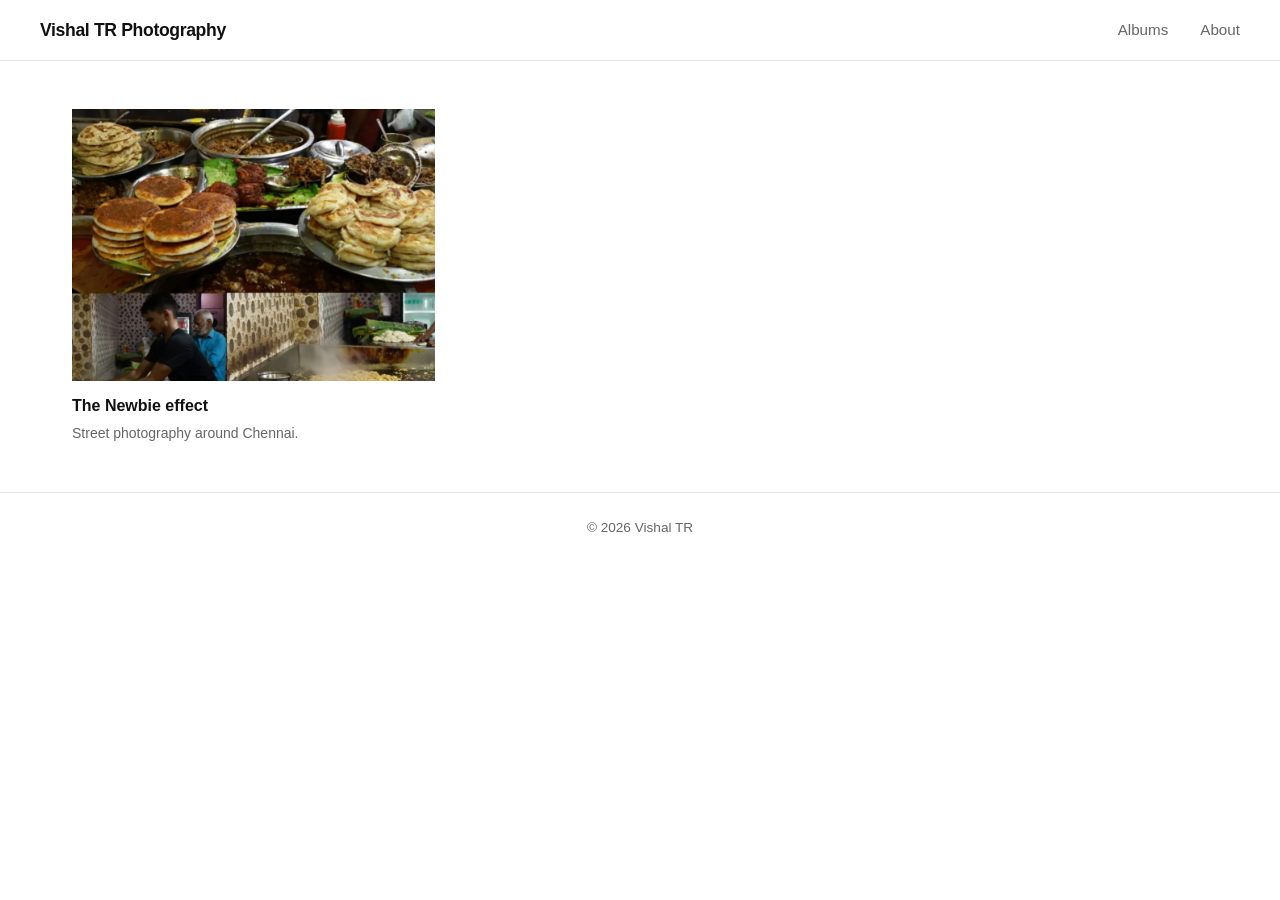
<file: index.html>
<!DOCTYPE html>
<html lang="en">
<head>
  <meta charset="UTF-8">
  <meta name="viewport" content="width=device-width, initial-scale=1.0">
  <title>Vishal TR Photography
  </title>
  <meta name="description" content="Photography by Vishal TR">
  <link rel="stylesheet" href="https://vishaltr1012.github.io/main.css">
</head>
<body>
  <header>
    <nav>
      <a href="https:&#x2F;&#x2F;vishaltr1012.github.io" class="site-name">Vishal TR Photography</a>
      <ul>
        <li><a href="https://vishaltr1012.github.io/albums">Albums</a></li>
        <li><a href="https://vishaltr1012.github.io/about">About</a></li>
      </ul>
    </nav>
  </header>

  <main>
    
<section class="album-grid">
  <a href="https:&#x2F;&#x2F;vishaltr1012.github.io&#x2F;albums&#x2F;the-beginning&#x2F;" class="album-card">
    <div class="album-cover">
      <img
        src="https://vishaltr1012.github.io/images/the-beginning/kasim-bhai.jpeg"
        alt="The Newbie effect"
        loading="lazy"
      >
    </div>
    <div class="album-info">
      <h2>The Newbie effect</h2>
      <p>Street photography around Chennai.</p>
    </div>
  </a>
</section>

  </main>

  <footer>
    <p>© 2026 Vishal TR</p>
  </footer>
</body>
</html>
</file>
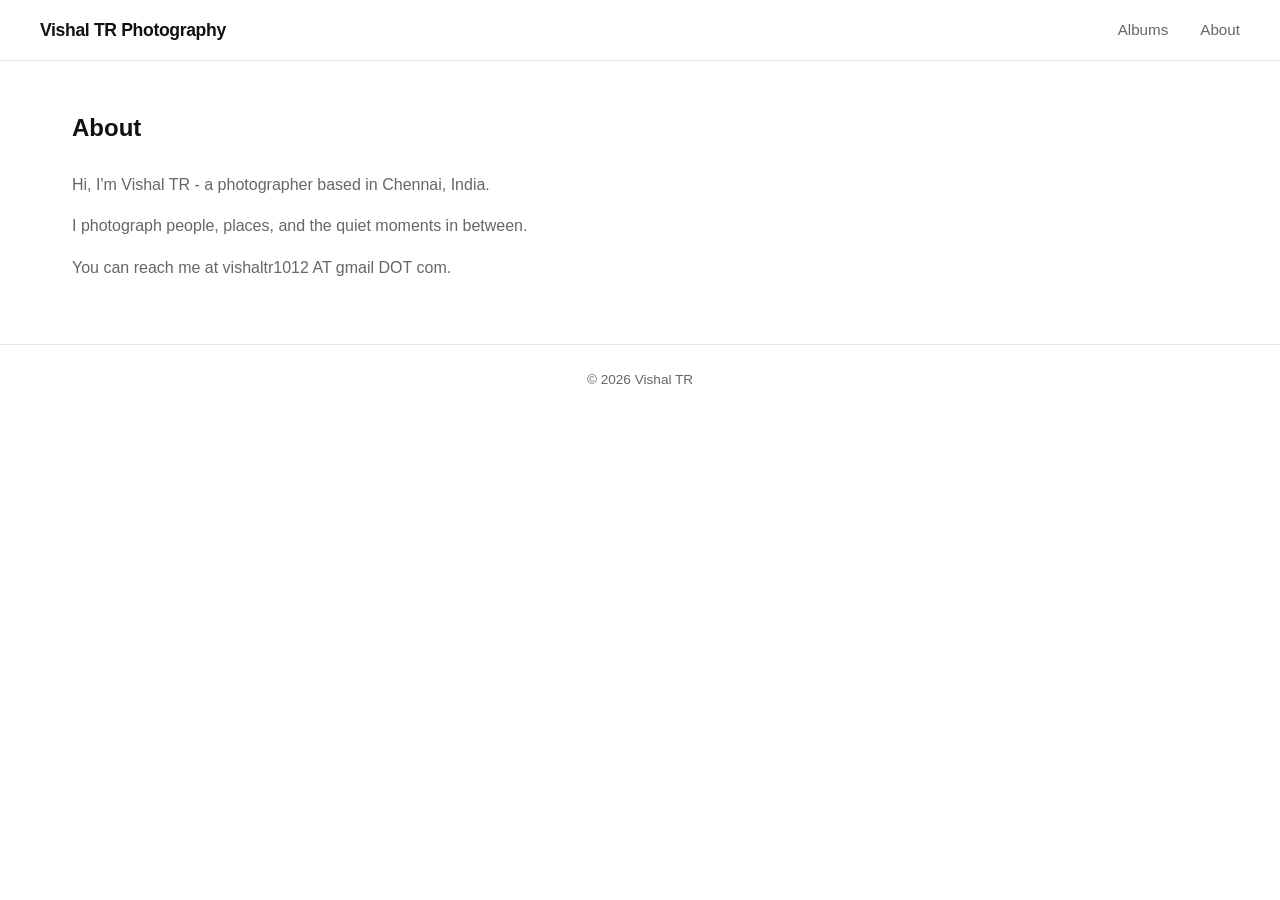
<file: about/index.html>
<!DOCTYPE html>
<html lang="en">
<head>
  <meta charset="UTF-8">
  <meta name="viewport" content="width=device-width, initial-scale=1.0">
  <title>About — Vishal TR Photography
  </title>
  <meta name="description" content="Photography by Vishal TR">
  <link rel="stylesheet" href="https://vishaltr1012.github.io/main.css">
</head>
<body>
  <header>
    <nav>
      <a href="https:&#x2F;&#x2F;vishaltr1012.github.io" class="site-name">Vishal TR Photography</a>
      <ul>
        <li><a href="https://vishaltr1012.github.io/albums">Albums</a></li>
        <li><a href="https://vishaltr1012.github.io/about">About</a></li>
      </ul>
    </nav>
  </header>

  <main>
    
<article class="prose">
  <h1>About</h1>
  <p>Hi, I'm Vishal TR - a photographer based in Chennai, India.</p>
<p>I photograph people, places, and the quiet moments in between.</p>
<p>You can reach me at vishaltr1012 AT gmail DOT com.</p>

</article>

  </main>

  <footer>
    <p>© 2026 Vishal TR</p>
  </footer>
</body>
</html>
</file>
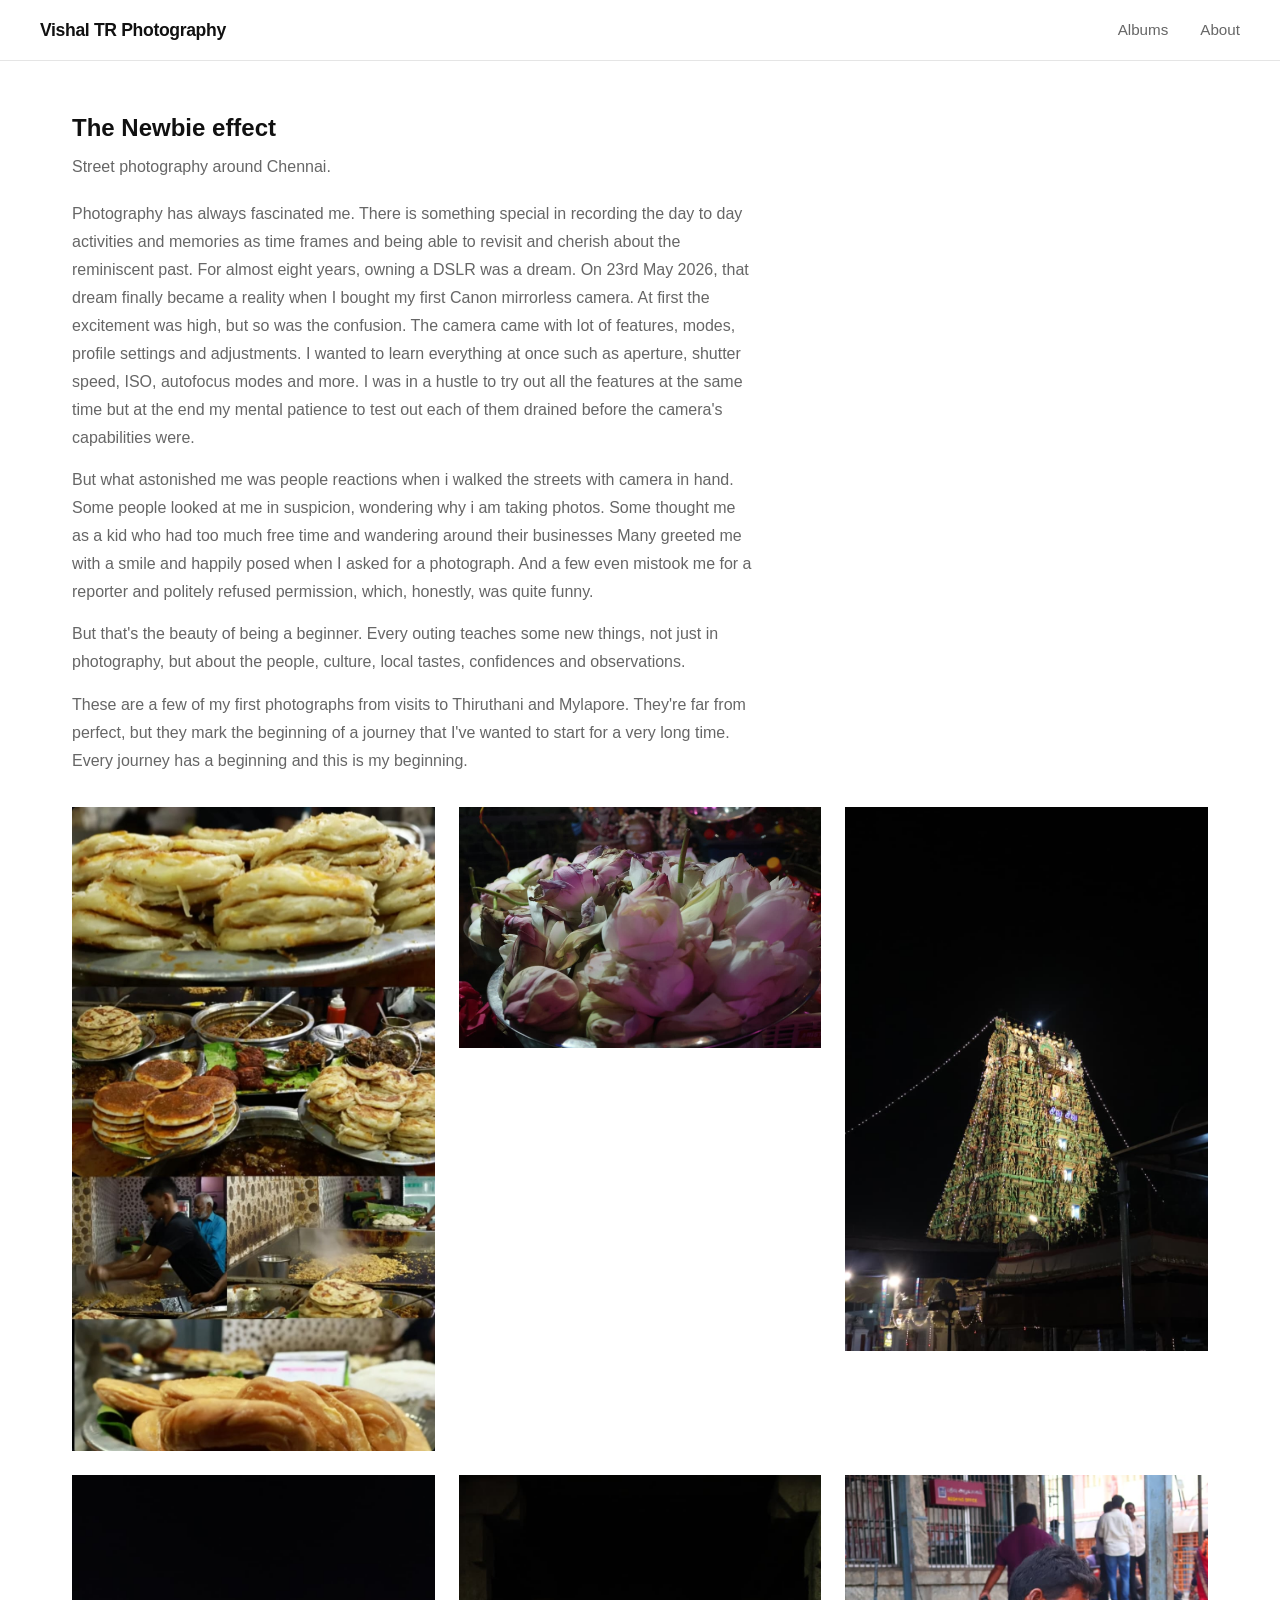
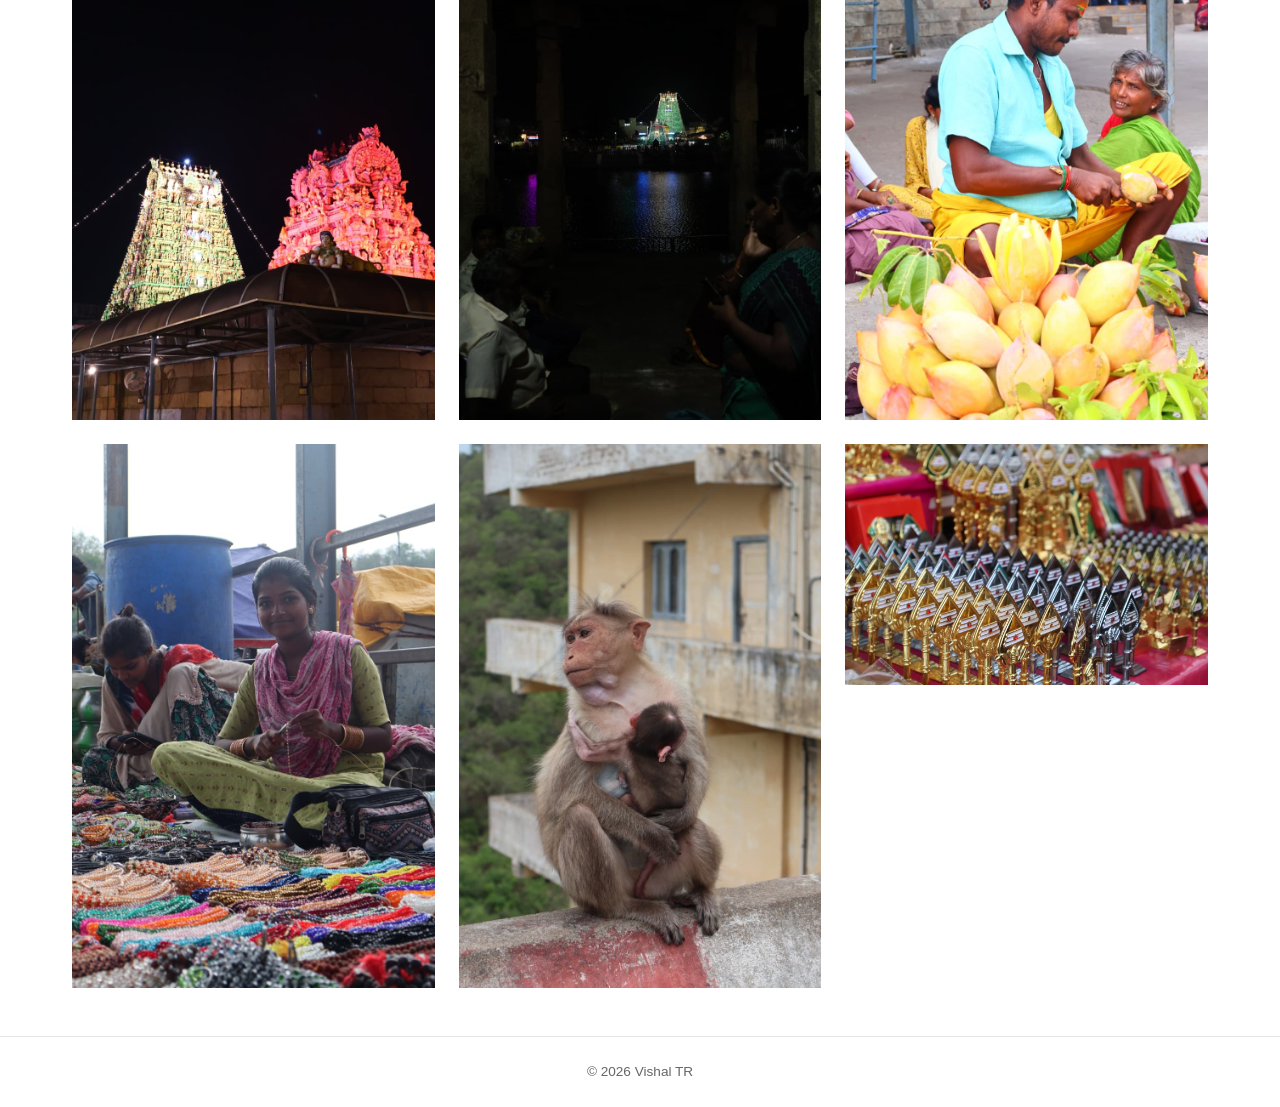
<file: albums/the-beginning/index.html>
<!DOCTYPE html>
<html lang="en">
<head>
  <meta charset="UTF-8">
  <meta name="viewport" content="width=device-width, initial-scale=1.0">
  <title>The Newbie effect — Vishal TR Photography
  </title>
  <meta name="description" content="Photography by Vishal TR">
  <link rel="stylesheet" href="https://vishaltr1012.github.io/main.css">
</head>
<body>
  <header>
    <nav>
      <a href="https:&#x2F;&#x2F;vishaltr1012.github.io" class="site-name">Vishal TR Photography</a>
      <ul>
        <li><a href="https://vishaltr1012.github.io/albums">Albums</a></li>
        <li><a href="https://vishaltr1012.github.io/about">About</a></li>
      </ul>
    </nav>
  </header>

  <main>
    
<div class="album-header">
  <h1>The Newbie effect</h1>
  <p class="album-description">Street photography around Chennai.</p>
  <div class="album-body"><p>Photography has always fascinated me.
There is something special in recording the day to day activities and memories as time frames and being able to revisit and cherish about the reminiscent past.
For almost eight years, owning a DSLR was a dream. On 23rd May 2026, that dream finally became a reality when I bought my first Canon mirrorless camera.
At first the excitement was high, but so was the confusion. The camera came with lot of features, modes, profile settings and adjustments. I wanted to learn everything at once such as aperture, shutter speed, ISO, autofocus modes and more. I was in a hustle to try out all the features at the same time but at the end my mental patience to test out each of them drained before the camera's capabilities were.</p>
<p>But what astonished me was people reactions when i walked the streets with camera in hand.
Some people looked at me in suspicion, wondering why i am taking photos.
Some thought me as a kid who had too much free time and wandering around their businesses
Many greeted me with a smile and happily posed when I asked for a photograph.
And a few even mistook me for a reporter and politely refused permission, which, honestly, was quite funny.</p>
<p>But that's the beauty of being a beginner. Every outing teaches some new things, not just in photography, but about the people, culture, local tastes, confidences and observations.</p>
<p>These are a few of my first photographs from visits to Thiruthani and Mylapore. They're far from perfect, but they mark the beginning of a journey that I've wanted to start for a very long time.
Every journey has a beginning and this is my beginning.</p>
</div>
</div>

<section class="photo-grid">
  <div class="photo-item">
    <img
      src="https://vishaltr1012.github.io/images/the-beginning/kasim-bhai.jpeg"
      alt=""
      loading="lazy"
    >
  </div>
  <div class="photo-item">
    <img
      src="https://vishaltr1012.github.io/images/the-beginning/flowers.jpeg"
      alt=""
      loading="lazy"
    >
  </div>
  <div class="photo-item">
    <img
      src="https://vishaltr1012.github.io/images/the-beginning/mylapore-temple-gopuram.jpeg"
      alt=""
      loading="lazy"
    >
  </div>
  <div class="photo-item">
    <img
      src="https://vishaltr1012.github.io/images/the-beginning/mylapore-temple-gopuram-2.jpeg"
      alt=""
      loading="lazy"
    >
  </div>
  <div class="photo-item">
    <img
      src="https://vishaltr1012.github.io/images/the-beginning/gopuram-long-shot.jpeg"
      alt=""
      loading="lazy"
    >
  </div>
  <div class="photo-item">
    <img
      src="https://vishaltr1012.github.io/images/the-beginning/pala-anna.jpeg"
      alt=""
      loading="lazy"
    >
  </div>
  <div class="photo-item">
    <img
      src="https://vishaltr1012.github.io/images/the-beginning/poo-akka.jpeg"
      alt=""
      loading="lazy"
    >
  </div>
  <div class="photo-item">
    <img
      src="https://vishaltr1012.github.io/images/the-beginning/monkey.jpeg"
      alt=""
      loading="lazy"
    >
  </div>
  <div class="photo-item">
    <img
      src="https://vishaltr1012.github.io/images/the-beginning/vel.jpeg"
      alt=""
      loading="lazy"
    >
  </div>
</section>

  </main>

  <footer>
    <p>© 2026 Vishal TR</p>
  </footer>
</body>
</html>
</file>
